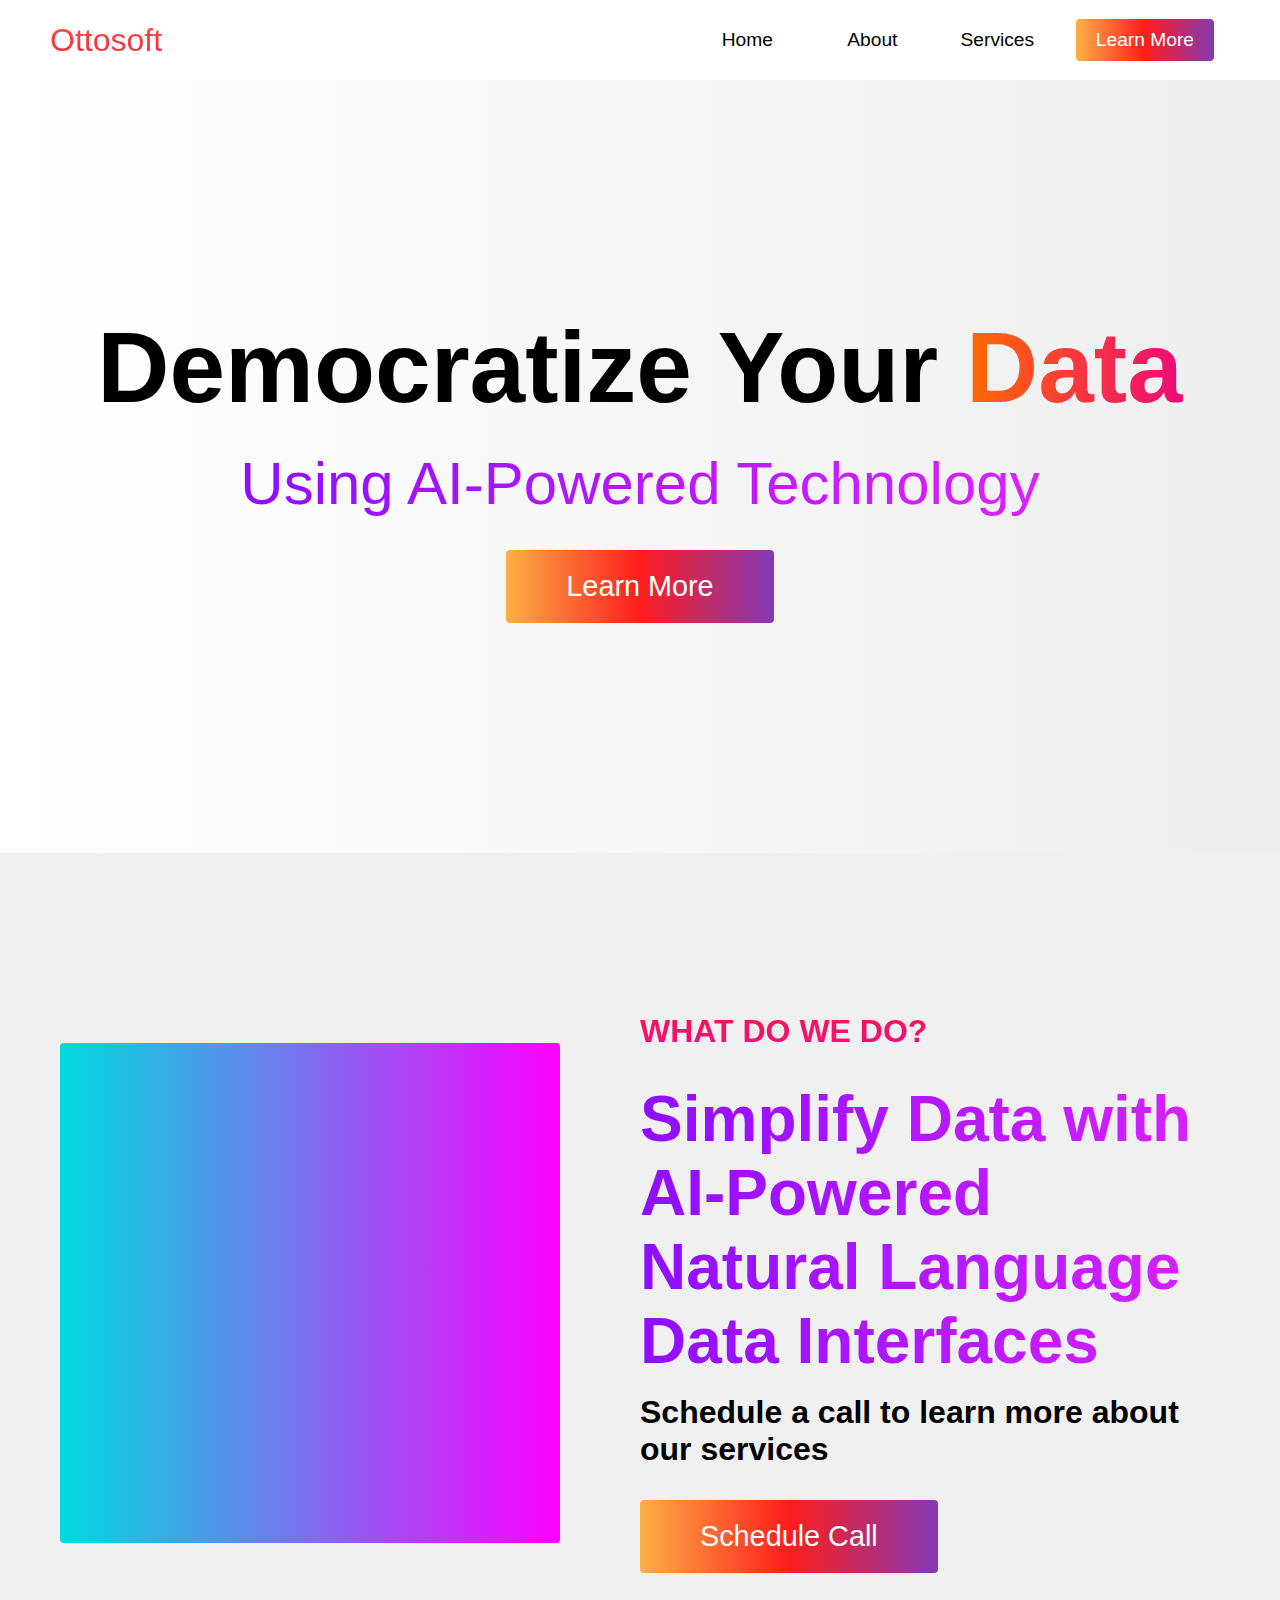
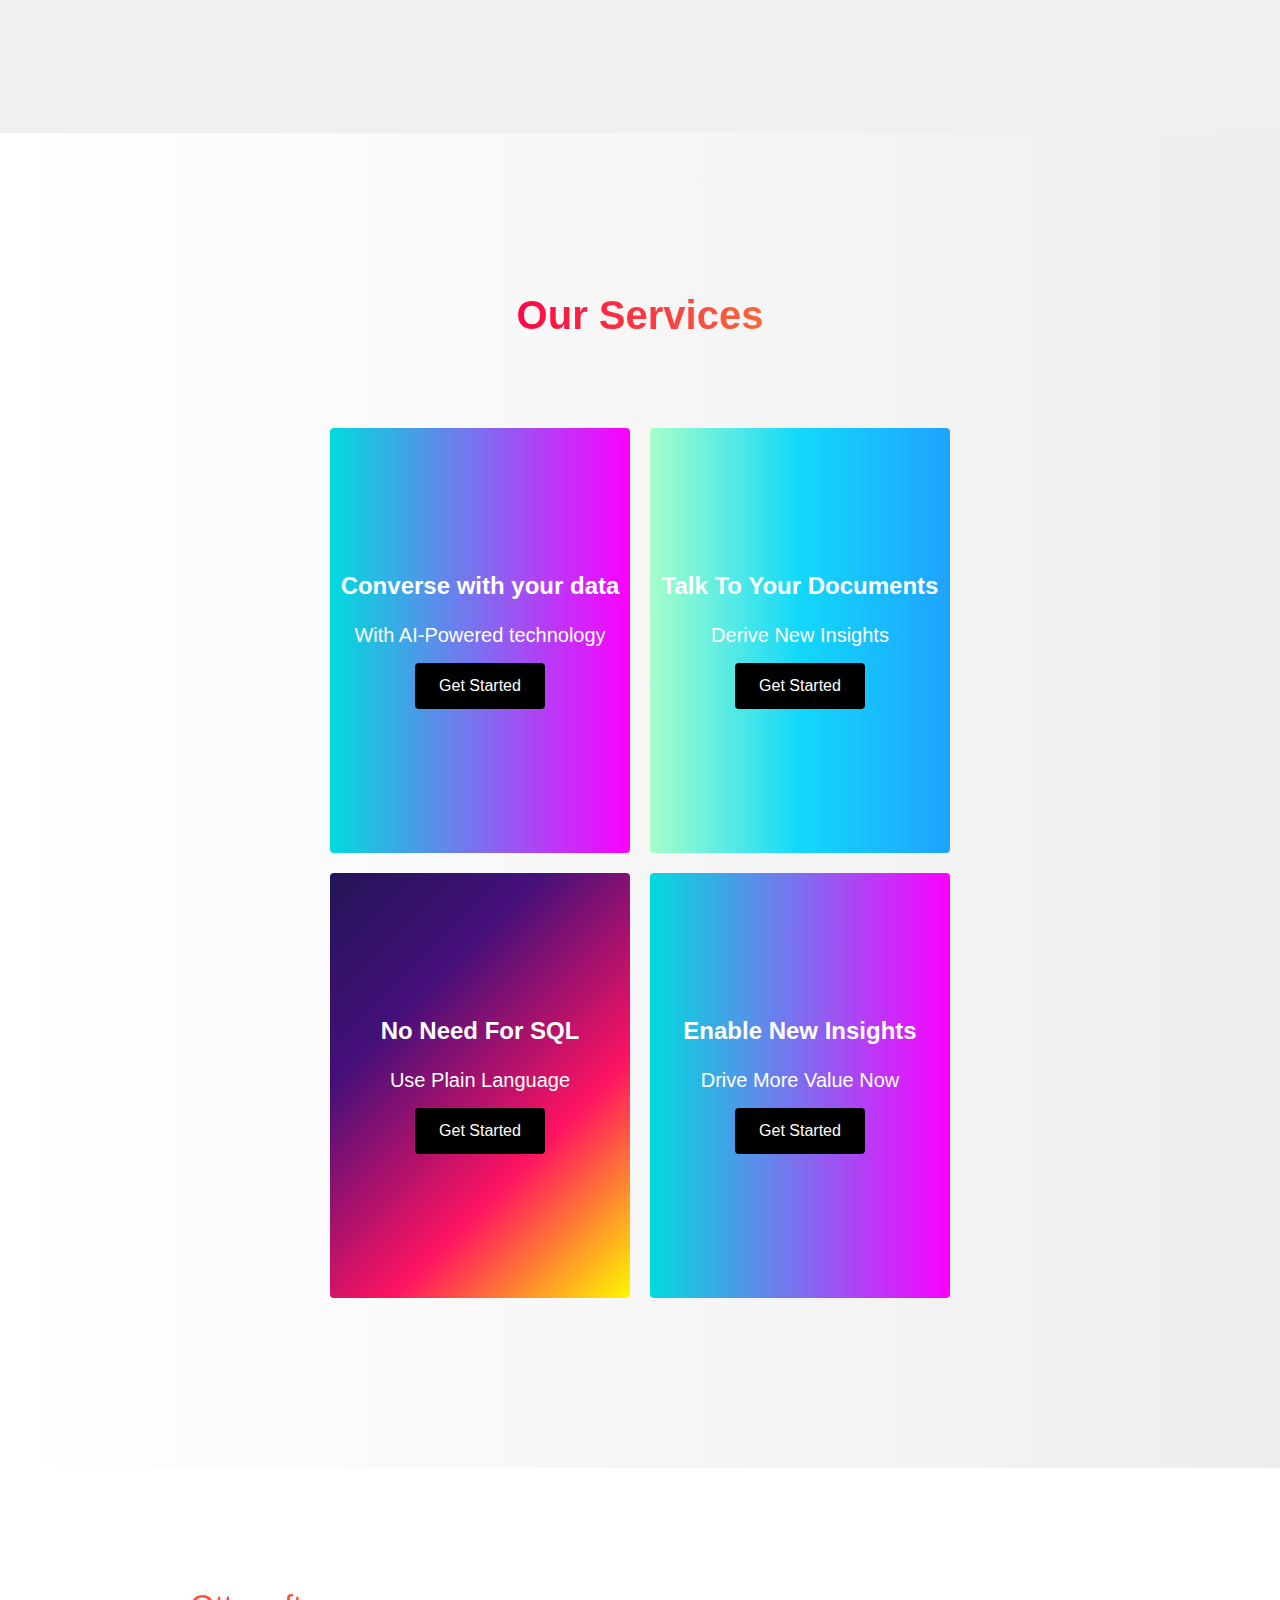
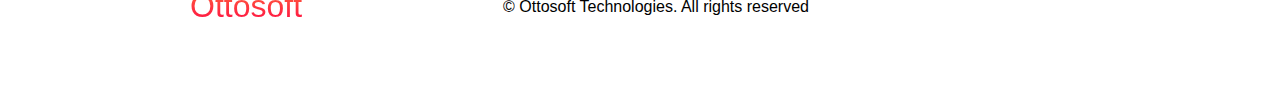
<file: index.html>
<!DOCTYPE html>
<html lang="en">
  <head>
    <meta charset="UTF-8" />
    <meta name="viewport" content="width=device-width, initial-scale=1.0" />
    <title>Ottosoft</title>
    <link rel="stylesheet" href="styleslight.css" />
    <link
      rel="stylesheet"
      href="https://use.fontawesome.com/releases/v5.14.0/css/all.css"
      integrity="sha384-HzLeBuhoNPvSl5KYnjx0BT+WB0QEEqLprO+NBkkk5gbc67FTaL7XIGa2w1L0Xbgc"
      crossorigin="anonymous"
    />
    <!-- Google tag (gtag.js) -->
    <script async src="https://www.googletagmanager.com/gtag/js?id=G-0WPBDEZXMY"></script>
    <script>
      window.dataLayer = window.dataLayer || [];
      function gtag(){dataLayer.push(arguments);}
      gtag('js', new Date());
    
      gtag('config', 'G-0WPBDEZXMY');
    </script>
  </head>
  
  <body>
    <!-- Navbar Section -->
    <nav class="navbar">
      <div class="navbar__container">
        <a href="#home" id="navbar__logo">Ottosoft</a>
        <div class="navbar__toggle" id="mobile-menu">
          <span class="bar"></span> <span class="bar"></span>
          <span class="bar"></span>
        </div>
        <ul class="navbar__menu">
          <li class="navbar__item">
            <a href="#home" class="navbar__links" id="home-page">Home</a>
          </li>
          <li class="navbar__item">
            <a href="#about" class="navbar__links" id="about-page">About</a>
          </li>
          <li class="navbar__item">
            <a href="#services" class="navbar__links" id="services-page"
              >Services</a
            >
          </li>
          <li class="navbar__btn">
            <a href="contact.html" class="button" id="signup">Learn More</a>
          </li>
        </ul>
      </div>
    </nav>

    <!-- Hero Section -->
    <div class="hero" id="home">
      <div class="hero__container">
        <h1 class="hero__heading">Democratize Your <span>Data</span></h1>
        <p class="hero__description">Using AI-Powered Technology</p>
        <button class="main__btn"><a href="contact.html">Learn More</a></button>
      </div>
    </div>

    <!-- About Section -->
    <div class="main" id="about">
      <div class="main__container">
        <div class="main__img--container">
          <div class="main__img--card"><i class="fas fa-layer-group"></i></div>
        </div>
        <div class="main__content">
          <h1>What do we do?</h1>
          <h2>Simplify Data with AI-Powered Natural Language Data Interfaces</h2>
          <p>Schedule a call to learn more about our services</p>
          <button class="main__btn"><a href="contact.html">Schedule Call</a></button>
        </div>
      </div>
    </div>

    <!-- Services Section -->
    <div class="services" id="services">
      <h1>Our Services</h1>
      <div class="services__wrapper">
        <div class="services__card">
          <h2>Converse with your data</h2>
          <p>With AI-Powered technology</p>
          <div class="services__btn"><a href="contact.html"><button>Get Started</button></a></div>
        </div>
        <div class="services__card">
          <h2>Talk To Your Documents</h2>
          <p>Derive New Insights</p>
          <div class="services__btn"><a href="contact.html"><button>Get Started</button></a></div>
        </div>
        <div class="services__card">
          <h2>No Need For SQL</h2>
          <p>Use Plain Language</p>
          <div class="services__btn"><a href="contact.html"><button>Get Started</button></a></div>
        </div>
        <div class="services__card">
          <h2>Enable New Insights</h2>
          <p>Drive More Value Now</p>
          <div class="services__btn"><a href="contact.html"><button>Get Started</button></a></div>
        </div>
      </div>
    </div>
    

    <!-- Features Section
    <div class="main" id="sign-up">
      <div class="main__container">
        <div class="main__content">
          <h1>Join Our Team</h1>
          <h2>Sign Up Today</h2>
          <p>See what makes us different</p>
          <button class="main__btn"><a href="#">Sign Up</a></button>
        </div>
        <div class="main__img--container">
          <div class="main__img--card" id="card-2">
            <i class="fas fa-users"></i>
          </div>
        </div>
      </div>
    </div> -->

    <!-- Footer Section -->
    <div class="footer__container">
      <div class="footer__links">
        <!-- <div class="footer__link--wrapper">
          <div class="footer__link--items">
            <h2>About Us</h2>
            <a href="/sign__up">How it works</a> <a href="/">Testimonials</a>
            <a href="/">Careers</a> <a href="/">Terms of Service</a>
          </div>
          <div class="footer__link--items">
            <h2>Contact Us</h2>
            <a href="/">Contact</a> <a href="/">Support</a>
            <a href="/">Destinations</a>
          </div>
        </div>
        <div class="footer__link--wrapper">
          <div class="footer__link--items">
            <h2>Videos</h2>
            <a href="/">Submit Video</a> <a href="/">Ambassadors</a>
            <a href="/">Agency</a>
          </div>
          <div class="footer__link--items">
            <h2>Social Media</h2>
            <a href="/">Instagram</a> <a href="/">Facebook</a>
            <a href="/">Youtube</a> <a href="/">Twitter</a>
          </div>
        </div> -->
      </div>
      <section class="social__media">
        <div class="social__media--wrap">
          <div class="footer__logo">
            <a href="/" id="navbar__logo">Ottosoft</a>
          </div>
          <p class="website__rights">© Ottosoft Technologies. All rights reserved</p>
          <div class="social__icons">
            <!-- <a href="/" class="social__icon--link" target="_blank"
              ><i class="fab fa-facebook"></i
            ></a>
            <a href="/" class="social__icon--link"
              ><i class="fab fa-instagram"></i
            ></a>
            <a href="/" class="social__icon--link"
              ><i class="fab fa-youtube"></i
            ></a> -->
            <a href="https://www.linkedin.com/company/ottosoft-technologies/" class="social__icon--link"
              ><i class="fab fa-linkedin"></i
            ></a>
            <!-- <a href="/" class="social__icon--link"
              ><i class="fab fa-twitter"></i -->
            </a>
          </div>
        </div>
      </section>
    </div>

    <script src="app.js"></script>
  </body>
</html>
</file>
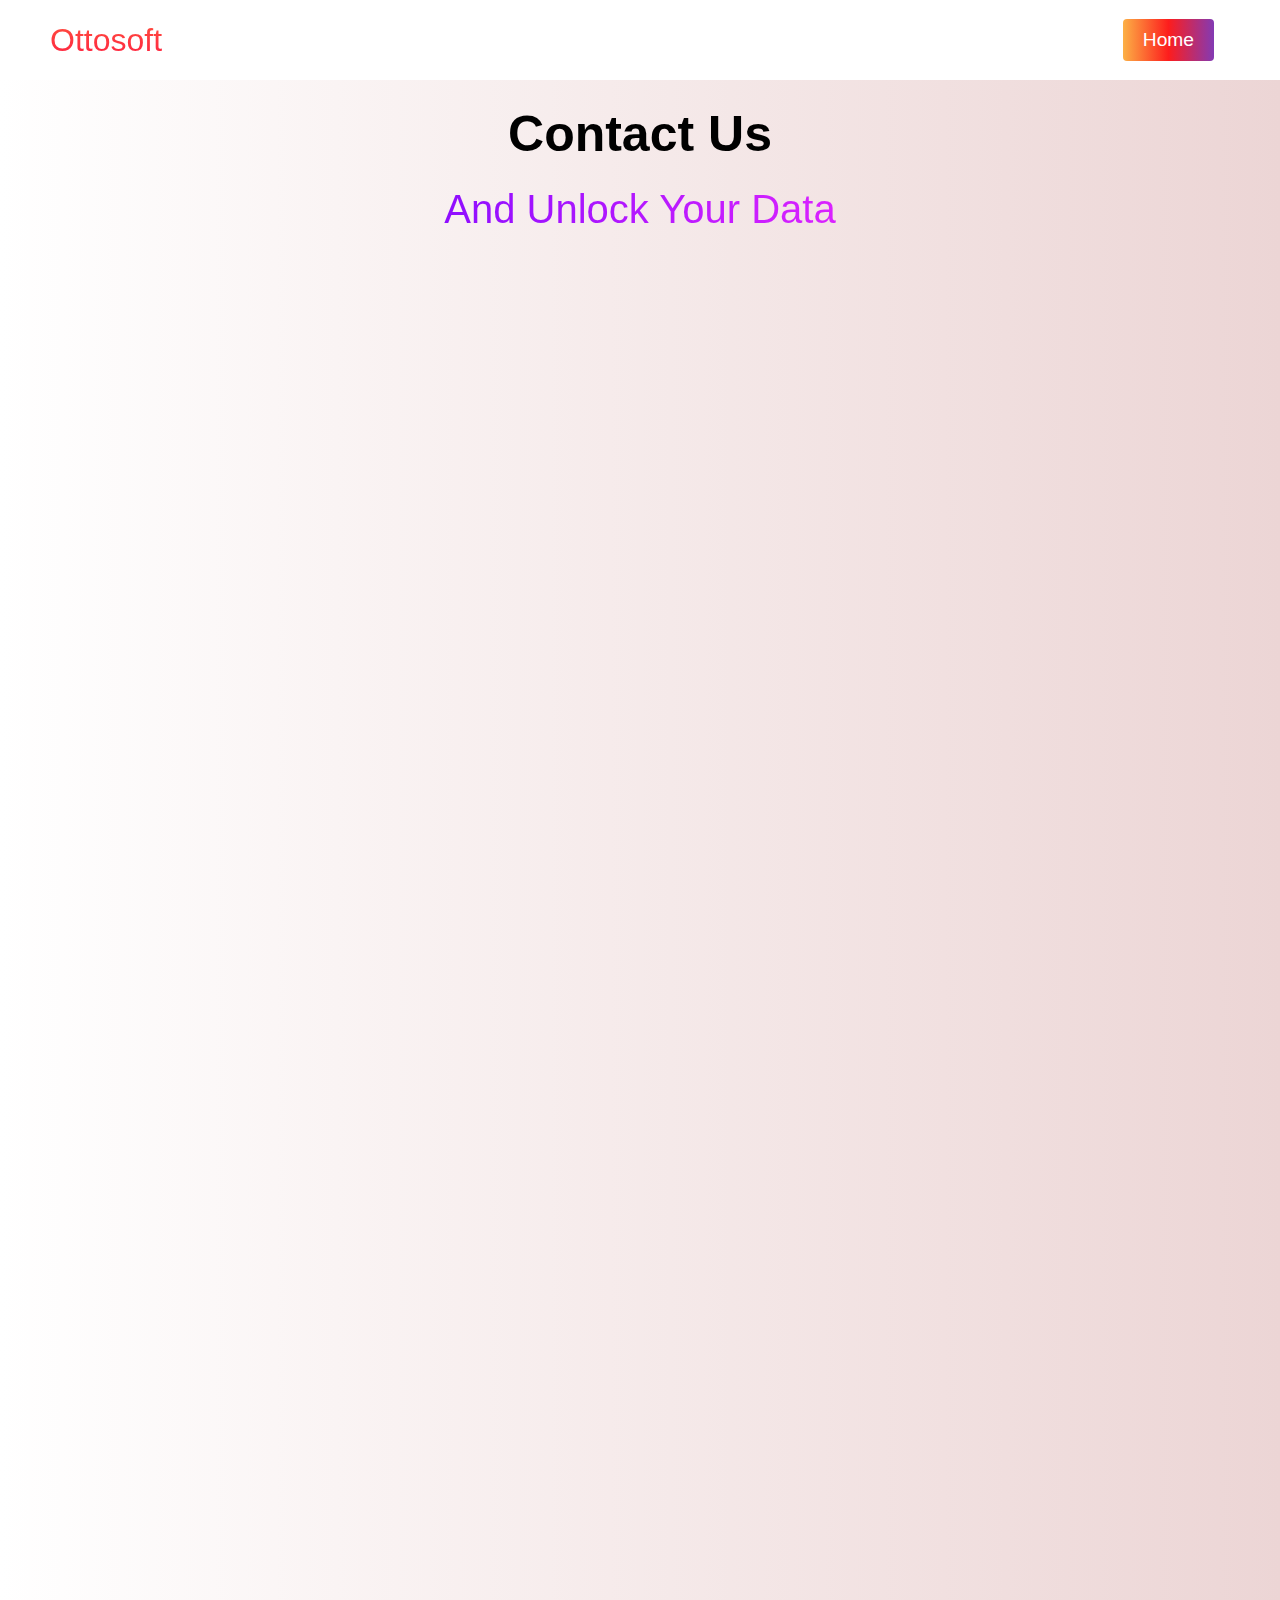
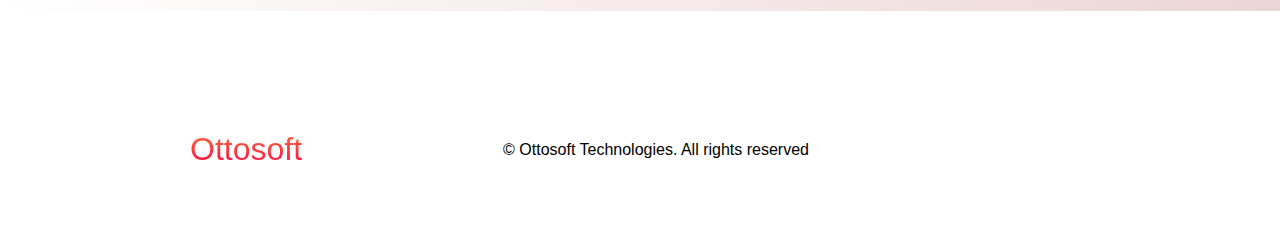
<file: contact.html>
<!DOCTYPE html>
<html lang="en">
  <head>
    <meta charset="UTF-8" />
    <meta name="viewport" content="width=device-width, initial-scale=1.0" />
    <title>Ottosoft</title>
    <link rel="stylesheet" href="styleslight.css" />
    <link
      rel="stylesheet"
      href="https://use.fontawesome.com/releases/v5.14.0/css/all.css"
      integrity="sha384-HzLeBuhoNPvSl5KYnjx0BT+WB0QEEqLprO+NBkkk5gbc67FTaL7XIGa2w1L0Xbgc"
      crossorigin="anonymous"
    />
    <!-- Google tag (gtag.js) -->
    <script async src="https://www.googletagmanager.com/gtag/js?id=G-0WPBDEZXMY"></script>
    <script>
      window.dataLayer = window.dataLayer || [];
      function gtag(){dataLayer.push(arguments);}
      gtag('js', new Date());
    
      gtag('config', 'G-0WPBDEZXMY');
    </script>
  </head>
<body>

    <nav class="navbar">
        <div class="navbar__container">
          <a href="/" id="navbar__logo">Ottosoft</a>
          <div class="navbar__toggle" id="mobile-menu">
            <span class="bar"></span> <span class="bar"></span>
            <span class="bar"></span>
          </div>
          <ul class="navbar__menu">
            <li class="navbar__btn">
              <a href="/" class="button" id="home-page">Home</a>
            </li>
          </ul>
        </div>
      </nav>

    <div class="contact" id="home">
        <div class="contact__container">
             <h1 class="contact__header">Contact Us<span></span></h1>
            <p class="contact__description">And Unlock Your Data</p>
            <!--<form action="/submit" method="post">
                <div class="form-group">
                <label for="name">Name:</label>
                <input type="text" id="name" name="name" required>
                </div>
                <div class="form-group">
                <label for="companyName">Company Name:</label>
                <input type="text" id="companyName" name="companyName" required>
                </div>
                <div class="form-group">
                <label for="companySize">Company Size:</label>
                <select id="companySize" name="companySize" required>
                    <option value="small">Small</option>
                    <option value="medium">Medium</option>
                    <option value="large">Large</option>
                </select>
                </div>
                <div class="form-group">
                <label for="email">Email:</label>
                <input type="email" id="email" name="email" required>
                </div>
                <div class="form-group">
                <label for="phoneNumber">Phone Number:</label>
                <input type="tel" id="phoneNumber" name="phoneNumber" required>
                </div>
                <div class="form-group">
                <label for="message">Message:</label>
                <textarea id="message" name="message" rows="5" required></textarea>
                </div>
                <div class="form-group">
                <button type="submit" class="main__btn"><a>Submit</a></button>
                </div> -->
                <div class="form__card">                
                    <div class="container">
                        <!-- Paste your iframe code here -->
                        <iframe src="https://docs.google.com/forms/d/e/1FAIpQLScCHd7HQgxFI8P6Rc4R1dzRkjIlvuCe1Hjz95ktPTdmMeVaZQ/viewform?embedded=true" width="640" height="1350" frameborder="0" marginheight="0" marginwidth="0">Loading…</iframe>
                    </div>
                </div>

        </div>
    </div>
    <div class="footer__container">
        <div class="footer__links">
          <!-- <div class="footer__link--wrapper">
            <div class="footer__link--items">
              <h2>About Us</h2>
              <a href="/sign__up">How it works</a> <a href="/">Testimonials</a>
              <a href="/">Careers</a> <a href="/">Terms of Service</a>
            </div>
            <div class="footer__link--items">
              <h2>Contact Us</h2>
              <a href="/">Contact</a> <a href="/">Support</a>
              <a href="/">Destinations</a>
            </div>
          </div>
          <div class="footer__link--wrapper">
            <div class="footer__link--items">
              <h2>Videos</h2>
              <a href="/">Submit Video</a> <a href="/">Ambassadors</a>
              <a href="/">Agency</a>
            </div>
            <div class="footer__link--items">
              <h2>Social Media</h2>
              <a href="/">Instagram</a> <a href="/">Facebook</a>
              <a href="/">Youtube</a> <a href="/">Twitter</a>
            </div>
          </div> -->
        </div>
    <section class="social__media">
        <div class="social__media--wrap">
          <div class="footer__logo">
            <a href="/" id="navbar__logo">Ottosoft</a>
          </div>
          <p class="website__rights">© Ottosoft Technologies. All rights reserved</p>
          <div class="social__icons">
            <!-- <a href="/" class="social__icon--link" target="_blank"
              ><i class="fab fa-facebook"></i
            ></a>
            <a href="/" class="social__icon--link"
              ><i class="fab fa-instagram"></i
            ></a>
            <a href="/" class="social__icon--link"
              ><i class="fab fa-youtube"></i
            ></a> -->
            <a href="https://www.linkedin.com/company/ottosoft-technologies/" class="social__icon--link"
              ><i class="fab fa-linkedin"></i
            ></a>
            <!-- <a href="/" class="social__icon--link"
              ><i class="fab fa-twitter"></i -->
            </a>
          </div>
        </div>
      </section>
    </div>

    <script src="app.js"></script>   
</body>
</html>
</file>
<file: styleslight.css>
* {
  box-sizing: border-box;
  margin: 0;
  padding: 0;
  font-family: 'Kumbh Sans', sans-serif;
  scroll-behavior: smooth;
}

.navbar {
  background: #ffffff;
  height: 80px;
  display: flex;
  justify-content: center;
  align-items: center;
  font-size: 1.2rem;
  position: sticky;
  top: 0;
  z-index: 999;
}

.navbar__container {
  display: flex;
  justify-content: space-between;
  height: 80px;
  z-index: 1;
  width: 100%;
  max-width: 1300px;
  margin: 0 auto;
  padding: 0 50px;
}

#navbar__logo {
  background-color: #ff4f42;
  background-image: linear-gradient(to top, #ff0844 0%, #ff693b 100%);
  background-size: 100%;
  -webkit-background-clip: text;
  -moz-background-clip: text;
  -webkit-text-fill-color: transparent;
  -moz-text-fill-color: transparent;
  display: flex;
  align-items: center;
  cursor: pointer;
  text-decoration: none;
  font-size: 2rem;
}

.navbar__menu {
  display: flex;
  align-items: center;
  list-style: none;
}

.navbar__item {
  height: 80px;
}

.navbar__links {
  color: #000000;
  display: flex;
  align-items: center;
  justify-content: center;
  width: 125px;
  text-decoration: none;
  height: 100%;
  transition: all 0.3s ease;
}

.navbar__btn {
  display: flex;
  justify-content: center;
  align-items: center;
  padding: 0 1rem;
  width: 100%;
}

.button {
  display: flex;
  justify-content: center;
  align-items: center;
  text-decoration: none;
  padding: 10px 20px;
  height: 100%;
  width: 100%;
  border: none;
  outline: none;
  border-radius: 4px;
  background: #833ab4;
  background: -webkit-linear-gradient(to right, #fcb045, #fd1d1d, #833ab4);
  background: linear-gradient(to right, #fcb045, #fd1d1d, #833ab4);
  color: #fff;
  transition: all 0.3s ease;
}

.navbar__links:hover {
  color: #9518fc;
  transition: all 0.3s ease;
}

@media screen and (max-width: 960px) {
  .navbar__container {
    display: flex;
    justify-content: space-between;
    height: 80px;
    z-index: 1;
    width: 100%;
    max-width: 1300px;
    padding: 0;
  }

  .navbar__menu {
    display: grid;
    grid-template-columns: auto;
    margin: 0;
    width: 100%;
    position: absolute;
    top: -1000px;
    opacity: 1;
    transition: all 0.5s ease;
    z-index: -1;
  }

  .navbar__menu.active {
    background: #e6e6e6;
    top: 100%;
    opacity: 1;
    transition: all 0.5s ease;
    z-index: 99;
    height: 60vh;
    font-size: 1.6rem;
  }

  #navbar__logo {
    padding-left: 25px;
    font-size: 48px;
  }

  .navbar__toggle .bar {
    width: 25px;
    height: 3px;
    margin: 5px auto;
    transition: all 0.3s ease-in-out;
    background: #000000;
  }

  .navbar__item {
    width: 100%;
  }

  .navbar__links {
    text-align: center;
    padding: 2rem;
    width: 100%;
    display: table;
  }

  .navbar__btn {
    padding-bottom: 2rem;
  }

  .button {
    display: flex;
    justify-content: center;
    align-items: center;
    width: 80%;
    height: 80px;
    margin: 0;
  }

  #mobile-menu {
    position: absolute;
    top: 20%;
    right: 5%;
    transform: translate(5%, 20%);
  }

  .navbar__toggle .bar {
    display: block;
    cursor: pointer;
  }

  #mobile-menu.is-active .bar:nth-child(2) {
    opacity: 0;
  }

  #mobile-menu.is-active .bar:nth-child(1) {
    transform: translateY(8px) rotate(45deg);
  }

  #mobile-menu.is-active .bar:nth-child(3) {
    transform: translateY(-8px) rotate(-45deg);
  }
}

/* Hero Section */
.hero {
  background: #ffffff;
  background: linear-gradient(to right, #ffffff, #eeeeee);
  padding: 200px 0;
}

.hero__container {
  display: flex;
  flex-direction: column;
  justify-content: center;
  align-items: center;
  max-width: 1200px;
  margin: 0 auto;
  height: 90%;
  text-align: center;
  padding: 30px;
}

.hero__heading {
  font-size: 100px;
  margin-bottom: 24px;
  color: #000000;
}

.hero__heading span {
  background: #ee0979; /* fallback for old browsers */
  background: -webkit-linear-gradient(
    to right,
    #ff6a00,
    #ee0979
  ); /* Chrome 10-25, Safari 5.1-6 */
  background: linear-gradient(
    to right,
    #ff6a00,
    #ee0979
  ); /* W3C, IE 10+/ Edge, Firefox 16+, Chrome 26+, Opera 12+, Safari 7+ */
  background-size: 100%;
  -webkit-background-clip: text;
  -moz-background-clip: text;
  -webkit-text-fill-color: transparent;
  -mo-text-fill-color: transparent;
}

.hero__description {
  font-size: 60px;
  background: #da22ff; /* fallback for old browsers */
  background: -webkit-linear-gradient(
    to right,
    #9114ff,
    #da22ff
  ); /* Chrome 10-25, Safari 5.1-6 */
  background: linear-gradient(
    to right,
    #8f0eff,
    #da22ff
  ); /* W3C, IE 10+/ Edge, Firefox 16+, Chrome 26+, Opera 12+, Safari 7+ */
  background-size: 100%;
  -webkit-background-clip: text;
  -moz-background-clip: text;
  -webkit-text-fill-color: transparent;
  -moz-text-fill-color: transparent;
}

.highlight {
  border-bottom: 4px solid rgb(132, 0, 255);
}

@media screen and (max-width: 768px) {
  .hero__heading {
    font-size: 60px;
  }

  .hero__description {
    font-size: 40px;
  }
}

/* About Section */
.main {
  background-color: #f1f0f0;
  padding: 10rem 0;
}

.main__container {
  display: grid;
  grid-template-columns: 1fr 1fr;
  align-items: center;
  justify-content: center;
  margin: 0 auto;
  height: 90%;
  z-index: 1;
  width: 100%;
  max-width: 1300px;
  padding: 0 50px;
}

.main__content {
  color: #000000;
  width: 100%;
}

.main__content h1 {
  font-size: 2rem;
  background-color: #fe3b6f;
  background-image: linear-gradient(to top, #ff087b 0%, #ed1a52 100%);
  background-size: 100%;
  -webkit-background-clip: text;
  -moz-background-clip: text;
  -webkit-text-fill-color: transparent;
  -moz-text-fill-color: transparent;
  text-transform: uppercase;
  margin-bottom: 32px;
}

.main__content h2 {
  font-size: 4rem;
  background: #ff8177; /* fallback for old browsers */
  background: -webkit-linear-gradient(
    to right,
    #9114ff,
    #da22ff
  ); /* Chrome 10-25, Safari 5.1-6 */
  background: linear-gradient(
    to right,
    #8f0eff,
    #da22ff
  ); /* W3C, IE 10+/ Edge, Firefox 16+, Chrome 26+, Opera 12+, Safari 7+ */
  background-size: 100%;
  -webkit-background-clip: text;
  -moz-background-clip: text;
  -webkit-text-fill-color: transparent;
  -moz-text-fill-color: transparent;
}

.main__content p {
  margin-top: 1rem;
  font-size: 2rem;
  font-weight: 700;
}

.main__btn {
  font-size: 1.8rem;
  background: #833ab4;
  background: -webkit-linear-gradient(to right, #fcb045, #fd1d1d, #833ab4);
  background: linear-gradient(to right, #fcb045, #fd1d1d, #833ab4);
  padding: 20px 60px;
  border: none;
  border-radius: 4px;
  margin-top: 2rem;
  cursor: pointer;
  position: relative;
  transition: all 0.35s;
  outline: none;
}

.main__btn a {
  position: relative;
  z-index: 2;
  color: #fff !important;
  text-decoration: none;
}

.main__btn:after {
  position: absolute;
  content: '';
  top: 0;
  left: 0;
  width: 0;
  height: 100%;
  background: #ff1ead;
  transition: all 0.35s;
  border-radius: 4px;
}

.main__btn:hover {
  color: #fff;
}

.main__btn:hover:after {
  width: 100%;
}

.main__img--container {
  text-align: center;
}

.main__img--card {
  margin: 10px;
  height: 500px;
  width: 500px;
  border-radius: 4px;
  display: flex;
  flex-direction: column;
  justify-content: center;
  color: #fff;
  background-image: linear-gradient(to right, #00dbde 0%, #fc00ff 100%);
}

.fa-layer-group,
.fa-users {
  font-size: 14rem;
}

#card-2 {
  background: #ff512f;
  background: -webkit-linear-gradient(to right, #dd2476, #ff512f);
  background: linear-gradient(to right, #dd2476, #ff512f);
}

/* Mobile Responsive */
@media screen and (max-width: 1100px) {
  .main__container {
    display: grid;
    grid-template-columns: 1fr;
    align-items: center;
    justify-content: center;
    width: 100%;
    margin: 0 auto;
    height: 90%;
  }

  .main__img--container {
    display: flex;
    justify-content: center;
  }

  .main__img--card {
    height: 425px;
    width: 425px;
  }

  .main__content {
    text-align: center;
    margin-bottom: 4rem;
  }

  .main__content h1 {
    font-size: 2.5rem;
    margin-top: 2rem;
  }

  .main__content h2 {
    font-size: 3rem;
  }

  .main__content p {
    margin-top: 1rem;
    font-size: 1.5rem;
  }
}

@media screen and (max-width: 480px) {
  .main__img--card {
    width: 250px;
    height: 250px;
  }

  .fa-users,
  .fa-layer-group {
    font-size: 4rem;
  }

  .main__content h1 {
    font-size: 2rem;
    margin-top: 3rem;
  }
  .main__content h2 {
    font-size: 2rem;
  }

  .main__content p {
    margin-top: 2rem;
  }

  .main__btn {
    padding: 12px 36px;
    margin: 2.5rem 0;
  }
}

/* Services Section */
.services {
  background: #ffffff;
  background: linear-gradient(to right, #ffffff, #eeeeee);
  display: flex;
  flex-direction: column;
  justify-content: center;
  align-items: center;
  height: 100%;
  padding: 10rem 0;
}

.services h1 {
  background-color: #ff8177;
  background-image: linear-gradient(to right, #ff0844 0%, #f7673c 100%);
  background-size: 100%;
  -webkit-background-clip: text;
  -moz-background-clip: text;
  -webkit-text-fill-color: transparent;
  -moz-text-fill-color: transparent;
  margin-bottom: 5rem;
  font-size: 2.5rem;
}

.services__wrapper {
  display: grid;
  grid-template-columns: 1fr 1fr 1fr 1fr;
  grid-template-rows: 1fr;
}

.services__card {
  margin: 10px;
  height: 425px;
  width: 300px;
  border-radius: 4px;
  display: flex;
  flex-direction: column;
  justify-content: center;
  color: #fff;
  background-image: linear-gradient(to right, #00dbde 0%, #fc00ff 100%);
  transition: 0.3s ease-in;
}

.services__card:nth-child(2) {
  background: #1fa2ff; /* fallback for old browsers */
  background: -webkit-linear-gradient(
    to right,
    #a6ffcb,
    #12d8fa,
    #1fa2ff
  ); /* Chrome 10-25, Safari 5.1-6 */
  background: linear-gradient(
    to right,
    #a6ffcb,
    #12d8fa,
    #1fa2ff
  ); /* W3C, IE 10+/ Edge, Firefox 16+, Chrome 26+, Opera 12+, Safari 7+ */
}

.services__card:nth-child(3) {
  background-image: linear-gradient(
    -225deg,
    #231557 0%,
    #44107a 29%,
    #ff1361 67%,
    #fff800 100%
  );
}

.services__card h2 {
  text-align: center;
}

.services__card p {
  text-align: center;
  margin-top: 24px;
  font-size: 20px;
}

.services__btn {
  display: flex;
  justify-content: center;
  margin-top: 16px;
}

.services__card button {
  color: #ffffff;
  padding: 14px 24px;
  border: none;
  outline: none;
  border-radius: 4px;
  background: #000000;
  font-size: 1rem;
}

.services__card button:hover {
  cursor: pointer;
}

.services__card:hover {
  transform: scale(1.075);
  transition: 0.3s ease-in;
  /* cursor: pointer; */
}

@media screen and (max-width: 1300px) {
  .services__wrapper {
    grid-template-columns: 1fr 1fr;
  }
}

@media screen and (max-width: 768px) {
  .services__wrapper {
    grid-template-columns: 1fr;
  }
}

/* Footer CSS */
.footer__container {
  background-color: #ffffff;
  padding: 5rem 0;
  display: flex;
  flex-direction: column;
  justify-content: center;
  align-items: center;
}

#footer__logo {
  color: #fff;
  display: flex;
  align-items: center;
  cursor: pointer;
  text-decoration: none;
  font-size: 2rem;
}

.footer__links {
  width: 100%;
  max-width: 1000px;
  display: flex;
  justify-content: center;
}

.footer__link--wrapper {
  display: flex;
}

.footer__link--items {
  display: flex;
  flex-direction: column;
  align-items: flex-start;
  margin: 16px;
  text-align: left;
  width: 160px;
  box-sizing: border-box;
}

.footer__link--items h2 {
  margin-bottom: 16px;
  color: #fff;
}

.footer__link--items a {
  color: #fff;
  text-decoration: none;
  margin-bottom: 0.5rem;
  transition: 0.3 ease-out;
}

.footer__link--items a:hover {
  color: #e9e9e9;
  transition: 0.3 ease-out;
}

.social__icon--link {
  color: #000000;
  font-size: 24px;
}

.social__media {
  max-width: 1000px;
  width: 100%;
}

.social__media--wrap {
  display: flex;
  justify-content: space-between;
  align-items: center;
  width: 90%;
  max-width: 1000px;
  margin: 40px auto 0 auto;
}

.social__icons {
  display:flex;
  justify-content: space-between;
  align-items:center;
  width: 80px;
}

.website__rights {
  color: #000000;
}

@media screen and (max-width: 820px) {
  .footer__links {
    padding-top: 2rem;
  }

  #footer__logo {
    margin-bottom: 2rem;
  }

  .website__rights {
    margin-bottom: 2rem;
  }

  .footer__link--wrapper {
    flex-direction: column;
  }

  .social__media--wrap {
    flex-direction: column;
  }
}

@media screen and (max-width: 480px) {
  .footer__link--items {
    margin: 0;
    padding: 10px;
    width: 100%;
  }
}

/* Additional CSS for form styling */
.form-group {
  margin-bottom: 1.5rem;
}

label {
  display: inline-block;
  margin-bottom: 0.5rem;
  font-weight: bold;
}

input[type="text"],
input[type="email"],
input[type="tel"],
select,
textarea {
  width: 100%;
  padding: 0.5rem;
  border: 1px solid #ccc;
  border-radius: 15px;
}

input[type="submit"] {
  background-color: #007bff;
  color: white;
  padding: 0.5rem 1rem;
  border: none;
  border-radius: 2px;
  cursor: pointer;
}

input[type="submit"]:hover {
  background-color: #0056b3;
}

.contact{
  background: #ffffff;
  background: linear-gradient(to right, #ffffff, #ecd5d5);
  padding: 10px 0;
}

.contact__container{
  display: flex;
  flex-direction: column;
  justify-content: center;
  align-items: center;
  max-width: 1200px;
  margin: 0 auto;
  height: 90%;
  text-align: center;
  padding: 15px;
}

.contact__header{
  font-size: 50px;
  margin-bottom: 24px;
  color: #000000;
}

.contact__description {
  font-size: 40px;
  background: #da22ff; /* fallback for old browsers */
  background: -webkit-linear-gradient(
    to right,
    #9114ff,
    #da22ff
  ); /* Chrome 10-25, Safari 5.1-6 */
  background: linear-gradient(
    to right,
    #8f0eff,
    #da22ff
  ); /* W3C, IE 10+/ Edge, Firefox 16+, Chrome 26+, Opera 12+, Safari 7+ */
  background-size: 100%;
  -webkit-background-clip: text;
  -moz-background-clip: text;
  -webkit-text-fill-color: transparent;
  -moz-text-fill-color: transparent;
}

/* .form__card{
  margin: 10px;
  height: 1375px;
  width: 640px;
  border-radius: 4px;
  display: flex;
  flex-direction: column;
  justify-content: center;
  color: #fff;
  background-image: linear-gradient(to right, #00dbde 0%, #fc00ff 100%);
  transition: 0.3s ease-in;
} */
</file>
